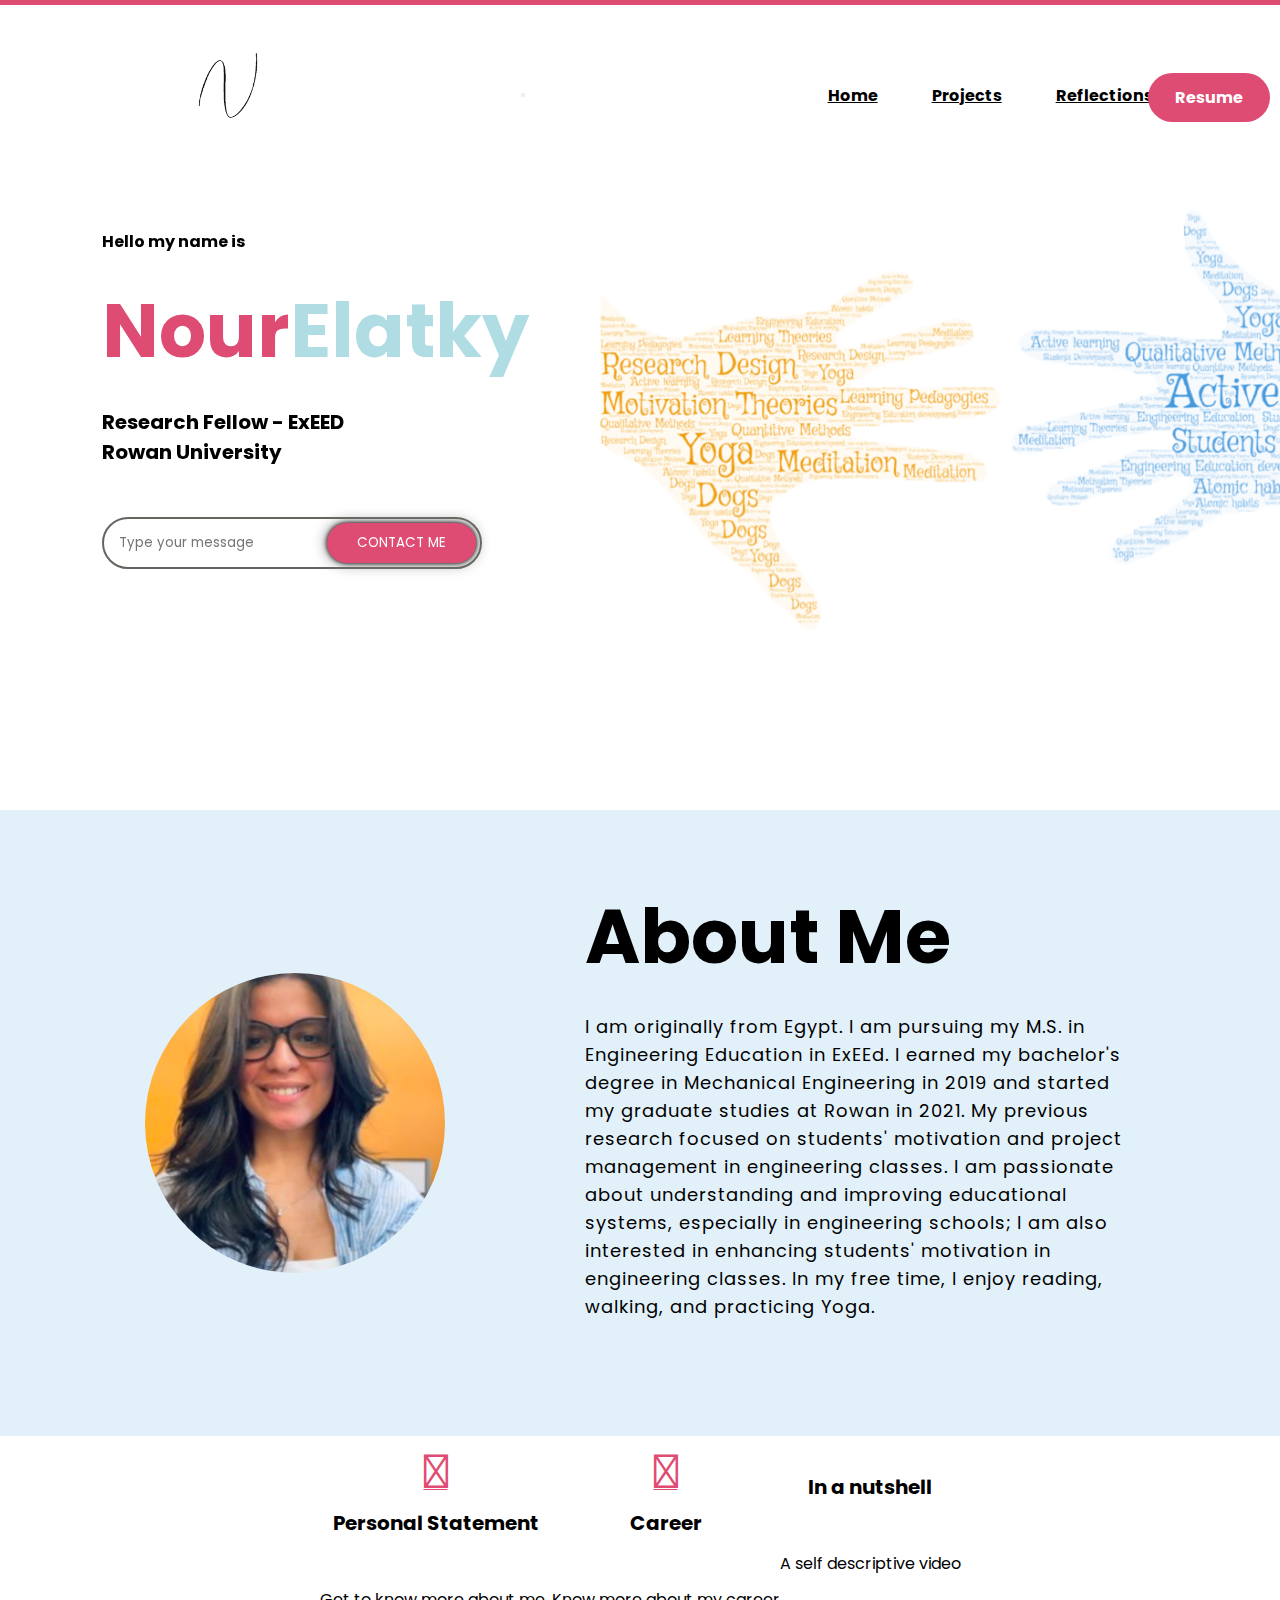
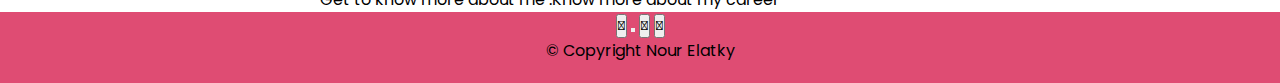
<file: index.html>
<!DOCTYPE html>
<html lang="en">
<head>
    <meta charset="UTF-8">
    <meta http-equiv="X-UA-Compatible" content="IE=edge">
    <meta name="viewport" content="width=device-width, initial-scale=1.0">
    <link rel="preconnect" href="https://fonts.googleapis.com">
    <link rel="preconnect" href="https://fonts.gstatic.com" crossorigin>
    <link href="https://fonts.googleapis.com/css2?family=Dancing+Script:wght@400;500;600;700&family=Josefin+Sans:wght@400;500;600&family=Montserrat:ital,wght@0,100;0,200;0,300;0,400;0,500;0,600;0,700;0,800;0,900;1,100;1,200;1,300;1,400;1,500;1,600;1,700;1,800;1,900&family=Poppins:ital,wght@0,100;0,200;0,300;0,400;0,500;0,700;0,800;0,900;1,100;1,200;1,300;1,400;1,500;1,600;1,700;1,800;1,900&family=Sacramento&display=swap" rel="stylesheet">
    <link rel="stylesheet" href="https://cdnjs.cloudflare.com/ajax/libs/font-awesome/6.2.1/css/all.min.css" integrity="sha512-MV7K8+y+gLIBoVD59lQIYicR65iaqukzvf/nwasF0nqhPay5w/9lJmVM2hMDcnK1OnMGCdVK+iQrJ7lzPJQd1w==" crossorigin="anonymous" referrerpolicy="no-referrer" />
    <link rel="stylesheet" href="https://cdnjs.cloudflare.com/ajax/libs/font-awesome/4.7.0/css/font-awesome.min.css">
    <link href="https://cdn.jsdelivr.net/npm/bootstrap@5.3.0-alpha1/dist/css/bootstrap.min.css" rel="stylesheet" integrity="sha384-GLhlTQ8iRABdZLl6O3oVMWSktQOp6b7In1Zl3/Jr59b6EGGoI1aFkw7cmDA6j6gD" crossorigin="anonymous">
    <script src="https://cdn.jsdelivr.net/npm/bootstrap@5.3.0-alpha1/dist/js/bootstrap.bundle.min.js" integrity="sha384-w76AqPfDkMBDXo30jS1Sgez6pr3x5MlQ1ZAGC+nuZB+EYdgRZgiwxhTBTkF7CXvN" crossorigin="anonymous"></script>
    <link rel="mask-icon" sizes="180x180" href="assets/images/apple-touch-icon.png">
    <link rel="mask-icon" type="image/png" sizes="32x32" href="assets/images/favicon-32x32.png">
    <link rel="mask-icon" type="image/png" sizes="16x16" href="assets/images/favicon-16x16.png">
    <link rel="manifest" href="assets/images/site.webmanifest">
    <link rel="mask-icon" href="assets/images/safari-pinned-tab.svg" color="#5bbad5">
    <meta name="msapplication-TileColor" content="#da532c">
    <meta name="theme-color" content="#ffffff">
    <link rel="stylesheet" href="assets/CSS/style.css">
    <title>Nour Elatky</title>
</head>
<body>
    <div class="hero">
        <nav class="navbar navbar-expand-lg navbar-light ">
            <img src="assets/images/n.png" alt="" class="logo">
            <button class="navbar-toggler" type="button" data-bs-toggle="collapse" data-bs-target="#navbarTogglerDemo01" aria-controls="navbarTogglerDemo01" aria-expanded="false" aria-label="Toggle navigation">
                <span class="navbar-toggler-icon"></span>
            </button>
            <div class="collapse navbar-collapse" id="navbarTogglerDemo01">
                <ul class="navbar-nav mx-auto">
                    <li class="nav-item">
                        <a class="nav-link" href="index.html">Home</a>
                    </li>
                    <li class="nav-item">
                        <a class="nav-link" href="projects.html">Projects</a>
                    </li>
                    
                    <li class="nav-item">
                        <a class="nav-link" href="reflections.html">Reflections</a>
                    </li>
                    <a target="_blank" href=assets/projects/Nourhan_Elatky_Resume.pdf class="btnn">Resume</a>
                    
                </ul>

            </div>
        </nav>
        <div class="content">
            <div class="text">
            <h4>Hello my name is</h4>
            <h1>Nour<span>Elatky</span></h1>
            <h3>Research Fellow - ExEED <br> Rowan University </h3>
        <div class="newslatter">
            <form action="mailto:elatky19@rowan.edu" method="post" enctype="text/plain">
                <input type="text" name="text" placeholder="Type your message">
                <input type="submit" name="Message" value="CONTACT ME" >
            </form>
        </div>
    </div>
    <div class="image">
        <img class="wardel" src="assets/images/My project.png" alt="">
    </div>
        </div>
    </div>
    <!-- About -->
    <section class="about">
    <div class="main">
        <img class="me" src="assets/images/me.png">
        <div class="about-text">
            <h2>About me</h2>
            <p> I am originally from Egypt. I am pursuing my M.S. in Engineering Education in ExEEd. 
                I earned my bachelor's degree in Mechanical Engineering in 2019 and started my graduate studies at Rowan in 2021. 
                My previous research focused on students' motivation and project management in engineering classes. 
                I am passionate about understanding and improving educational systems, especially in engineering schools; 
                I am also interested in enhancing students' motivation in engineering classes. In my free time, 
                I enjoy reading, walking, and practicing Yoga.</p>
            
        </div>
    </div>
</section>
<section id="features">
    <div class="container">
<div class="row">
  <div class="feature col-lg-4 col-sm-6">
    <a class= icon-ref href="ps.html"><i class="icon fa-solid fa-user fa-3x"></i></a>
  <h3 class="feature">Personal Statement</h3>
  <p class="txt">Get to know more about me .</p>
</div>
  <div class="f2 feature col-lg-4 col-sm-6">
     <a class="icon-ref" href="career.html"><i class="icon fa-solid fa-briefcase fa-3x"></i></a>
  <h3 class="feature">Career</h3>
  <p class="txt">Know more about my career</p>
</div>
<div class="f2 feature col-lg-4 col-sm-6">
    <a class="icon-ref" href="video.html"><i class="fa-solid fa-video fa-3x"></i></a>
 <h3 class="feature">In a nutshell</h3>
 <p class="txt">A self descriptive video</p>
</div>
</div>
</div>
</section>
<footer id="footer">
    <a href="https://instagram.com/nourmustafa.95?igshid=Zjc2ZTc4Nzk="><button type="button" class="btn btn-lg"> <i class="fa-brands fa-instagram"></i></i> </button></a>
    
    <a href="https://www.facebook.com/crestal.girl.nour?mibextid=LQQJ4d"><button type="button" class="btn btn-lg"> <i class="fa-brands fa-square-facebook"></i> </button></a>

    <a href="mailto:elatky19@rowan.edu"><button type="button" class="btn btn-lg"> <i class="fa-solid fa-envelope"></i> </button></a>
    
    <a href="https://www.linkedin.com/in/nourhan-elatky-84150724a/"><button type="button" class="btn btn-lg"> <i class="fa-brands fa-linkedin"></i> </button></a>

    <p>© Copyright Nour Elatky</p>

  </footer>

</body>
</html>
</file>
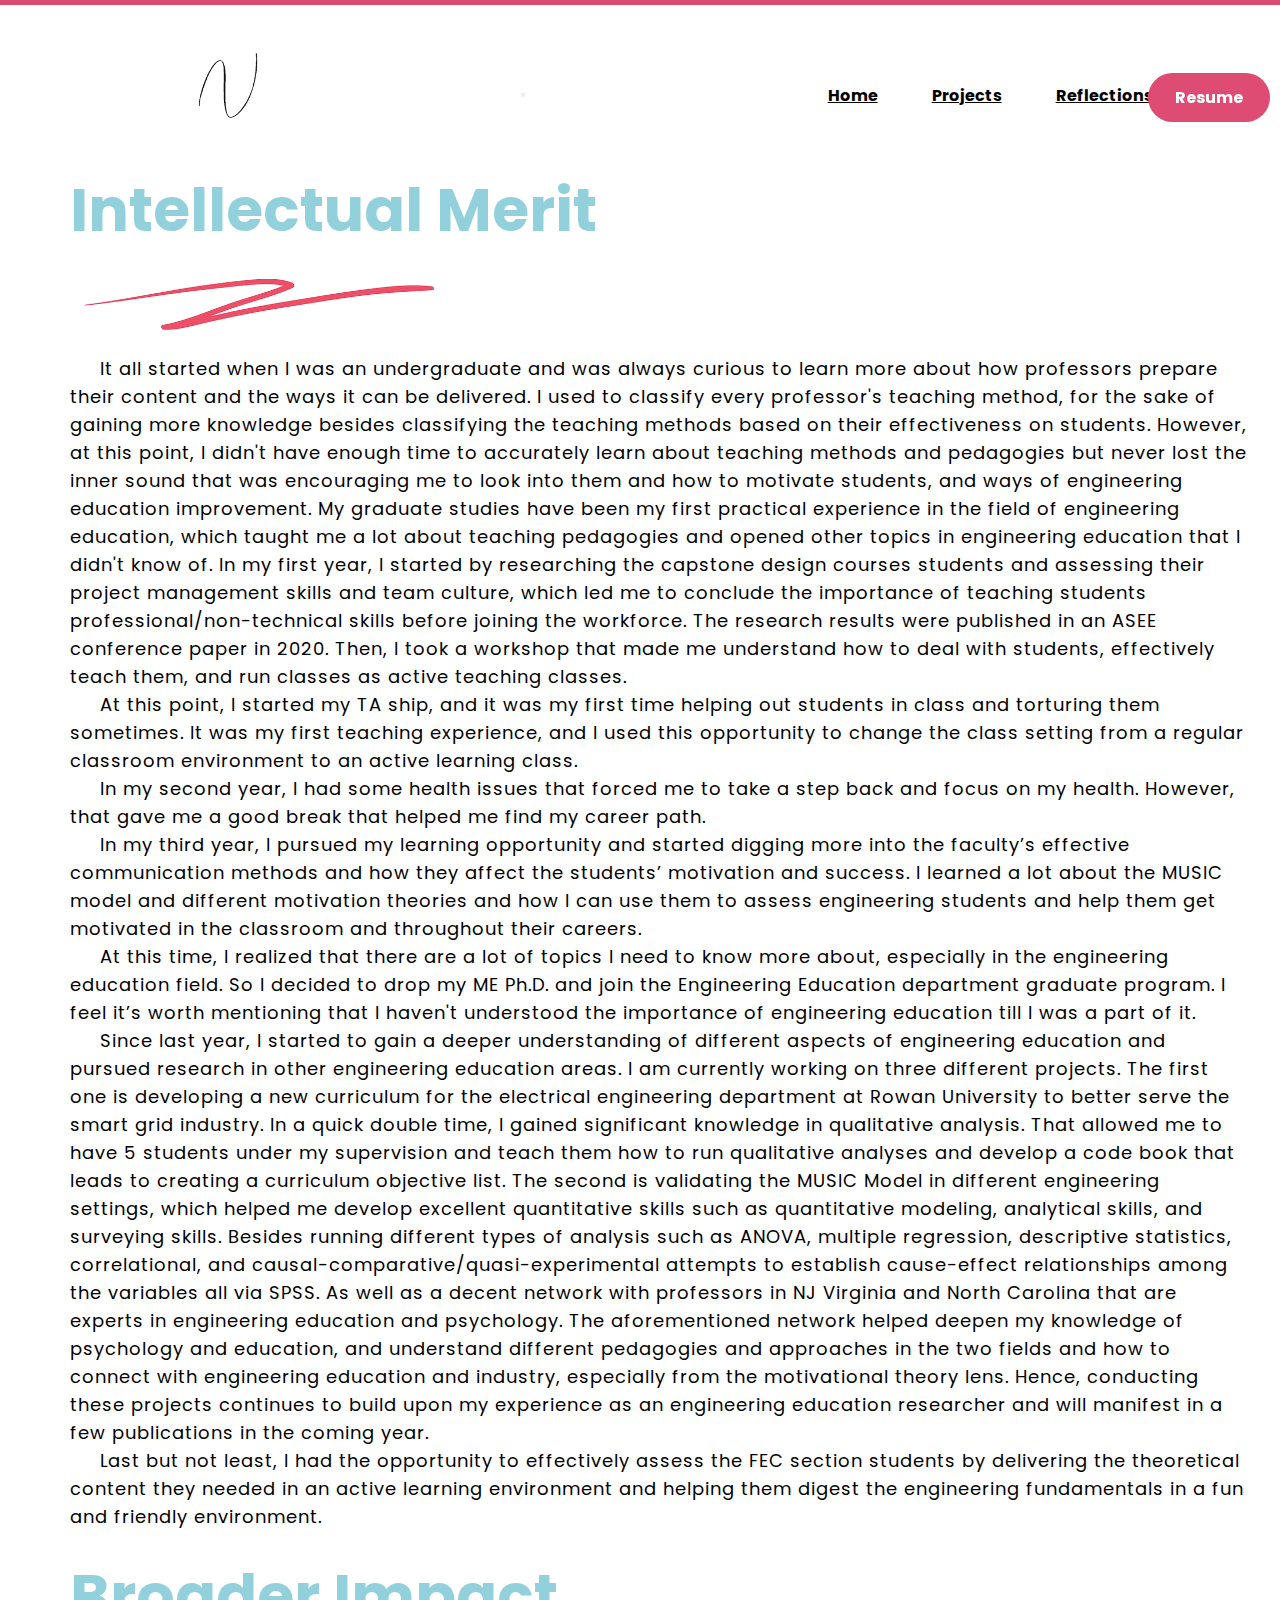
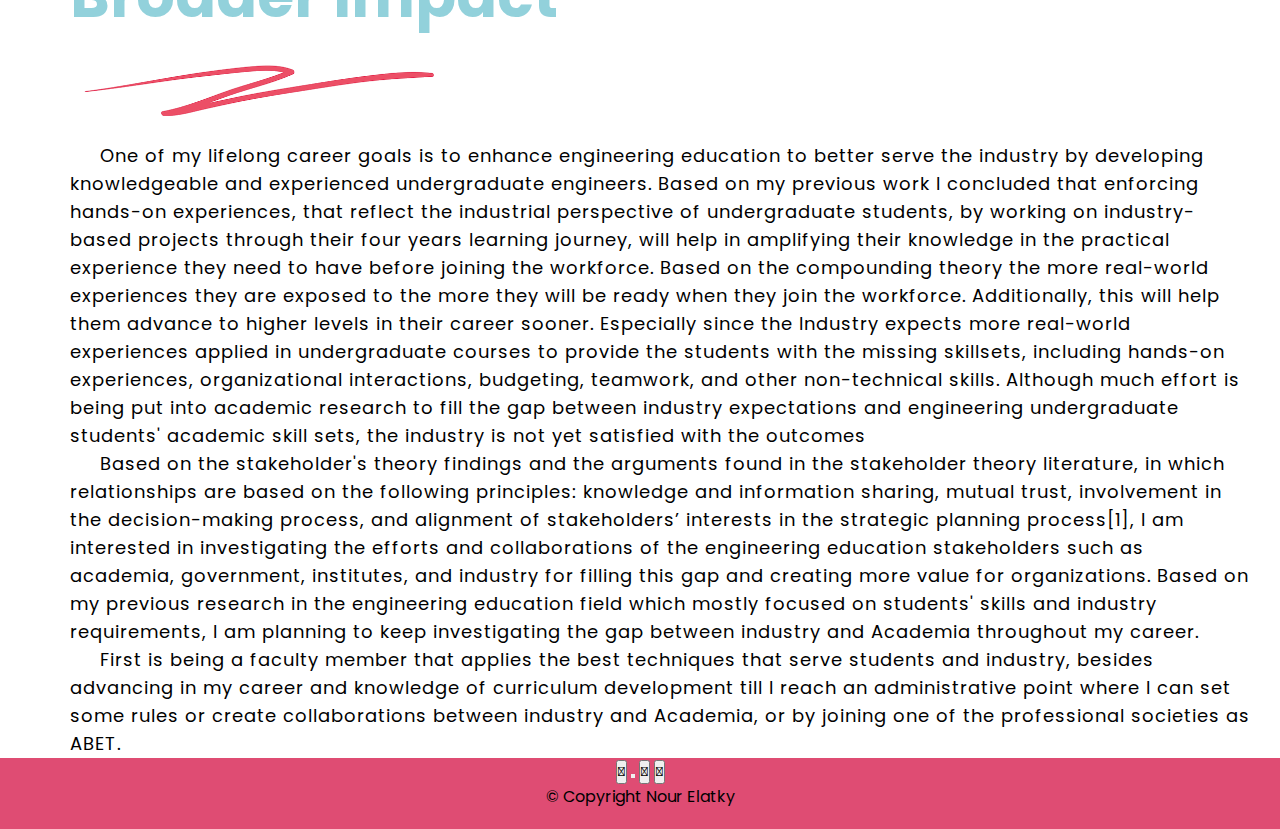
<file: career.html>
<!DOCTYPE html>
<html lang="en">
<head>
    <meta charset="UTF-8">
    <meta http-equiv="X-UA-Compatible" content="IE=edge">
    <meta name="viewport" content="width=device-width, initial-scale=1.0">
    <link rel="preconnect" href="https://fonts.googleapis.com">
    <link rel="preconnect" href="https://fonts.gstatic.com" crossorigin>
    <link href="https://fonts.googleapis.com/css2?family=Dancing+Script:wght@400;500;600;700&family=Josefin+Sans:wght@400;500;600&family=Montserrat:ital,wght@0,100;0,200;0,300;0,400;0,500;0,600;0,700;0,800;0,900;1,100;1,200;1,300;1,400;1,500;1,600;1,700;1,800;1,900&family=Poppins:ital,wght@0,100;0,200;0,300;0,400;0,500;0,700;0,800;0,900;1,100;1,200;1,300;1,400;1,500;1,600;1,700;1,800;1,900&family=Sacramento&display=swap" rel="stylesheet">
    <link rel="stylesheet" href="https://cdnjs.cloudflare.com/ajax/libs/font-awesome/6.2.1/css/all.min.css" integrity="sha512-MV7K8+y+gLIBoVD59lQIYicR65iaqukzvf/nwasF0nqhPay5w/9lJmVM2hMDcnK1OnMGCdVK+iQrJ7lzPJQd1w==" crossorigin="anonymous" referrerpolicy="no-referrer" />
    <link rel="stylesheet" href="https://cdnjs.cloudflare.com/ajax/libs/font-awesome/4.7.0/css/font-awesome.min.css">
    <link href="https://cdn.jsdelivr.net/npm/bootstrap@5.3.0-alpha1/dist/css/bootstrap.min.css" rel="stylesheet" integrity="sha384-GLhlTQ8iRABdZLl6O3oVMWSktQOp6b7In1Zl3/Jr59b6EGGoI1aFkw7cmDA6j6gD" crossorigin="anonymous">
    <script src="https://cdn.jsdelivr.net/npm/bootstrap@5.3.0-alpha1/dist/js/bootstrap.bundle.min.js" integrity="sha384-w76AqPfDkMBDXo30jS1Sgez6pr3x5MlQ1ZAGC+nuZB+EYdgRZgiwxhTBTkF7CXvN" crossorigin="anonymous"></script>
    <link rel="mask-icon" sizes="180x180" href="assets/images/apple-touch-icon.png">
    <link rel="mask-icon" type="image/png" sizes="32x32" href="assets/images/favicon-32x32.png">
    <link rel="mask-icon" type="image/png" sizes="16x16" href="assets/images/favicon-16x16.png">
    <link rel="manifest" href="assets/images/site.webmanifest">
    <link rel="mask-icon" href="assets/images/safari-pinned-tab.svg" color="#5bbad5">
    <meta name="msapplication-TileColor" content="#da532c">
    <meta name="theme-color" content="#ffffff">
    <link rel="stylesheet" href="assets/CSS/style.css">
    <title>Career</title>
</head>
<body>
    <div class="heroo">
        <nav class="navbar navbar-expand-lg navbar-light ">
            <img src="assets/images/n.png" alt="" class="logo">
            <button class="navbar-toggler" type="button" data-bs-toggle="collapse" data-bs-target="#navbarTogglerDemo01" aria-controls="navbarTogglerDemo01" aria-expanded="false" aria-label="Toggle navigation">
                <span class="navbar-toggler-icon"></span>
            </button>
            <div class="collapse navbar-collapse" id="navbarTogglerDemo01">
                <ul class="navbar-nav mx-auto">
                    <li class="nav-item">
                        <a class="nav-link" href="index.html">Home</a>
                    </li>
                    <li class="nav-item">
                        <a class="nav-link" href="projects.html">Projects</a>
                    </li>
                    
                    <li class="nav-item">
                        <a class="nav-link" href="reflections.html">Reflections</a>
                    </li>
                    <a target="_blank" href="assets/projects/Nourhan_Elatky_Resume.pdf" class="btnn">Resume</a>

                </ul>

            </div>
        </nav>
        <h1 class="psline">Intellectual Merit</h1>
        <img class="line" src="assets/images/line.png" alt="">
    </div>
    <p class="intm-text">It all started when I was an undergraduate and was always curious to learn more about how professors prepare their content and the ways it can be delivered. I used to classify every professor's teaching method, for the sake of gaining more knowledge besides classifying the teaching methods based on their effectiveness on students. However, at this point, I didn't have enough time to accurately learn about teaching methods and pedagogies but never lost the inner sound that was encouraging me to look into them and how to motivate students, and ways of engineering education improvement.  My graduate studies have been my first practical experience in the field of engineering education, which taught me a lot about teaching pedagogies and opened other topics in engineering education that I didn't know of. In my first year, I started by researching the capstone design courses students and assessing their project management skills and team culture, which led me to conclude the importance of teaching students professional/non-technical skills before joining the workforce. The research results were published in an ASEE conference paper in 2020. Then, I took a workshop that made me understand how to deal with students, effectively teach them, and run classes as active teaching classes.
    </p>
    <p class="intm-text">At this point, I started my TA ship, and it was my first time helping out students in class and torturing them sometimes. It was my first teaching experience, and I used this opportunity to change the class setting from a regular classroom environment to an active learning class. 
        
    </p>
    <p class="intm-text">In my second year, I had some health issues that forced me to take a step back and focus on my health. However, that gave me a good break that helped me find my career path. 
    </p>
    <p class="intm-text">In my third year, I pursued my learning opportunity and started digging more into the faculty’s effective communication methods and how they affect the students’ motivation and success. I learned a lot about the MUSIC model and different motivation theories and how I can use them to assess engineering students and help them get motivated in the classroom and throughout their careers. 
    </p>
    <p class="intm-text">At this time, I realized that there are a lot of topics I need to know more about, especially in the engineering education field. So I decided to drop my ME Ph.D. and join the Engineering Education department graduate program. I feel it’s worth mentioning that I haven't understood the importance of engineering education till I was a part of it. 
    </p>
    <p class="intm-text">Since last year, I started to gain a deeper understanding of different aspects of engineering education and pursued research in other engineering education areas. I am currently working on three different projects. The first one is developing a new curriculum for the electrical engineering department at Rowan University to better serve the smart grid industry. In a quick double time, I gained significant knowledge in qualitative analysis. That allowed me to have 5 students under my supervision and teach them how to run qualitative analyses and develop a code book that leads to creating a curriculum objective list. The second is validating the MUSIC Model in different engineering settings, which helped me develop excellent quantitative skills such as quantitative modeling, analytical skills, and surveying skills. Besides running different types of analysis such as ANOVA, multiple regression, descriptive statistics, correlational, and causal-comparative/quasi-experimental attempts to establish cause-effect relationships among the variables all via SPSS. As well as a decent network with professors in NJ Virginia and North Carolina that are experts in engineering education and psychology. The aforementioned network helped deepen my knowledge of psychology and education, and understand different pedagogies and approaches in the two fields and how to connect with engineering education and industry, especially from the motivational theory lens. Hence, conducting these projects continues to build upon my experience as an engineering education researcher and will manifest in a few publications in the coming year. 
    </p>
    <p class="intm-text">Last but not least, I had the opportunity to effectively assess the FEC section students by delivering the theoretical content they needed in an active learning environment and helping them digest the engineering fundamentals in a fun and friendly environment.
    </p>
    <h1 class="psline">Broader Impact</h1>
        <img class="line" src="assets/images/line.png" alt="">

        <p class="brimp-text">One of my lifelong career goals is to enhance engineering education to better serve the industry by developing knowledgeable and experienced undergraduate engineers. Based on my previous work I concluded that enforcing hands-on experiences, that reflect the industrial perspective of undergraduate students, by working on industry-based projects through their four years learning journey, will help in amplifying their knowledge in the practical experience they need to have before joining the workforce. Based on the compounding theory the more real-world experiences they are exposed to the more they will be ready when they join the workforce. Additionally,  this will help them advance to higher levels in their career sooner. Especially since the Industry expects more real-world experiences applied in undergraduate courses to provide the students with the missing skillsets, including hands-on experiences, organizational interactions, budgeting, teamwork, and other non-technical skills. Although much effort is being put into academic research to fill the gap between industry expectations and engineering undergraduate students' academic skill sets, the industry is not yet satisfied with the outcomes</p>
        <p class="brimp-text">Based on the stakeholder's theory findings and the arguments found in the stakeholder theory literature, in which relationships are based on the following principles: knowledge and information sharing, mutual trust, involvement in the decision-making process, and alignment of stakeholders’ interests in the strategic planning process[1], I am interested in investigating the efforts and collaborations of the engineering education stakeholders such as academia, government, institutes, and industry for filling this gap and creating more value for organizations. Based on my previous research in the engineering education field which mostly focused on students' skills and industry requirements, I am planning to keep investigating the gap between industry and Academia throughout my career.</p>
        <p class="brimp-text">First is being a faculty member that applies the best techniques that serve students and industry, besides advancing in my career and knowledge of curriculum development till I reach an administrative point where I can set some rules or create collaborations between industry and Academia, or by joining one of the professional societies as ABET.
        </p>
    
</body>
<footer id="footer">
    <a href="https://instagram.com/nourmustafa.95?igshid=Zjc2ZTc4Nzk="><button type="button" class="btn btn-lg"> <i class="fa-brands fa-instagram"></i></i> </button></a>
    
    <a href="https://www.facebook.com/crestal.girl.nour?mibextid=LQQJ4d"><button type="button" class="btn btn-lg"> <i class="fa-brands fa-square-facebook"></i> </button></a>

    <a href="mailto:elatky19@rowan.edu"><button type="button" class="btn btn-lg"> <i class="fa-solid fa-envelope"></i> </button></a>
    <a href="https://www.linkedin.com/in/nourhan-elatky-84150724a/"><button type="button" class="btn btn-lg"> <i class="fa-brands fa-linkedin"></i> </button></a>
    <p>© Copyright Nour Elatky</p>

  </footer>
</html>
</file>
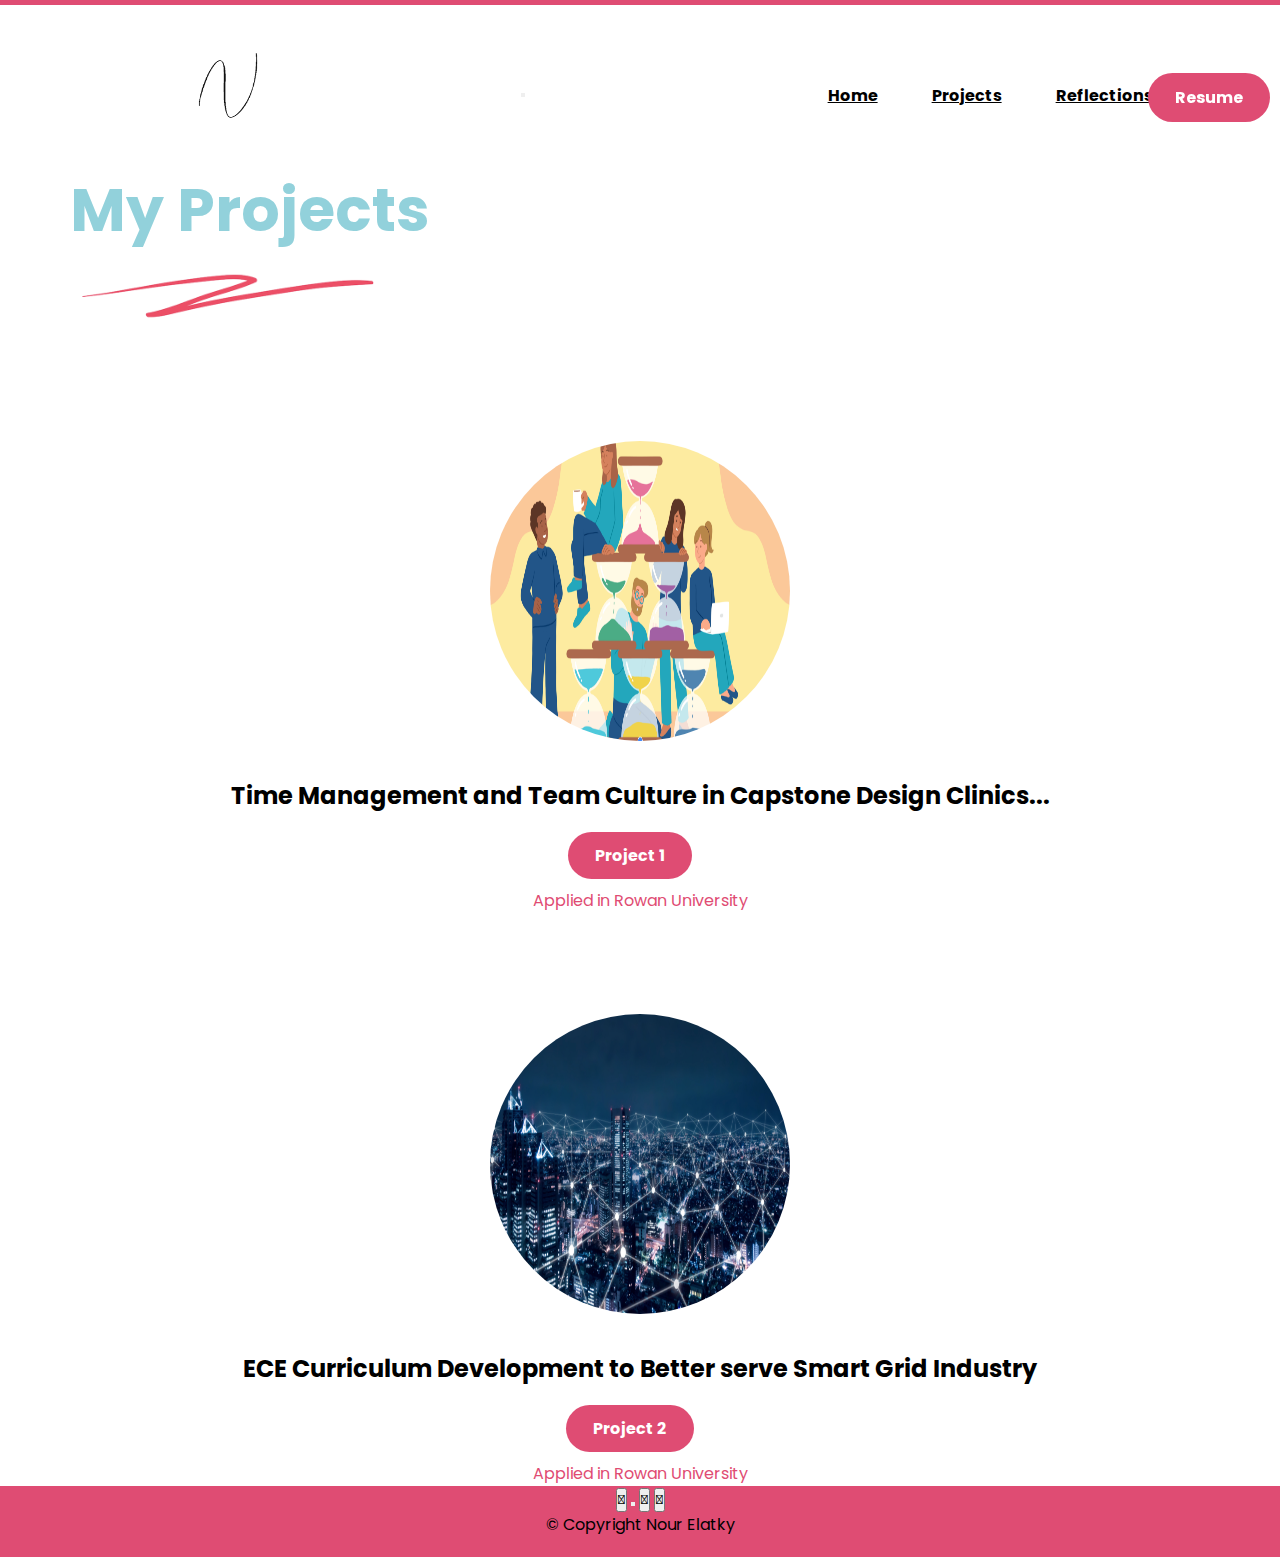
<file: projects.html>
<!DOCTYPE html>
<html lang="en">
<head>
    <meta charset="UTF-8">
    <meta http-equiv="X-UA-Compatible" content="IE=edge">
    <meta name="viewport" content="width=device-width, initial-scale=1.0">
    <link rel="preconnect" href="https://fonts.googleapis.com">
    <link rel="preconnect" href="https://fonts.gstatic.com" crossorigin>
    <link href="https://fonts.googleapis.com/css2?family=Dancing+Script:wght@400;500;600;700&family=Josefin+Sans:wght@400;500;600&family=Montserrat:ital,wght@0,100;0,200;0,300;0,400;0,500;0,600;0,700;0,800;0,900;1,100;1,200;1,300;1,400;1,500;1,600;1,700;1,800;1,900&family=Poppins:ital,wght@0,100;0,200;0,300;0,400;0,500;0,700;0,800;0,900;1,100;1,200;1,300;1,400;1,500;1,600;1,700;1,800;1,900&family=Sacramento&display=swap" rel="stylesheet">
    <link rel="stylesheet" href="https://cdnjs.cloudflare.com/ajax/libs/font-awesome/6.2.1/css/all.min.css" integrity="sha512-MV7K8+y+gLIBoVD59lQIYicR65iaqukzvf/nwasF0nqhPay5w/9lJmVM2hMDcnK1OnMGCdVK+iQrJ7lzPJQd1w==" crossorigin="anonymous" referrerpolicy="no-referrer" />
    <link rel="stylesheet" href="https://cdnjs.cloudflare.com/ajax/libs/font-awesome/4.7.0/css/font-awesome.min.css">
    <link href="https://cdn.jsdelivr.net/npm/bootstrap@5.3.0-alpha1/dist/css/bootstrap.min.css" rel="stylesheet" integrity="sha384-GLhlTQ8iRABdZLl6O3oVMWSktQOp6b7In1Zl3/Jr59b6EGGoI1aFkw7cmDA6j6gD" crossorigin="anonymous">
    <script src="https://cdn.jsdelivr.net/npm/bootstrap@5.3.0-alpha1/dist/js/bootstrap.bundle.min.js" integrity="sha384-w76AqPfDkMBDXo30jS1Sgez6pr3x5MlQ1ZAGC+nuZB+EYdgRZgiwxhTBTkF7CXvN" crossorigin="anonymous"></script>
    <link rel="mask-icon" sizes="180x180" href="assets/images/apple-touch-icon.png">
    <link rel="mask-icon" type="image/png" sizes="32x32" href="assets/images/favicon-32x32.png">
    <link rel="mask-icon" type="image/png" sizes="16x16" href="assets/images/favicon-16x16.png">
    <link rel="manifest" href="assets/images/site.webmanifest">
    <link rel="mask-icon" href="assets/images/safari-pinned-tab.svg" color="#5bbad5">
    <meta name="msapplication-TileColor" content="#da532c">
    <meta name="theme-color" content="#ffffff">
    <link rel="stylesheet" href="assets/CSS/style.css">
    <title>My Projects</title>
</head>
<body>
    <div class="heroo">
        <nav class="navbar navbar-expand-lg navbar-light ">
            <img src="assets/images/n.png" alt="" class="logo">
            <button class="navbar-toggler" type="button" data-bs-toggle="collapse" data-bs-target="#navbarTogglerDemo01" aria-controls="navbarTogglerDemo01" aria-expanded="false" aria-label="Toggle navigation">
                <span class="navbar-toggler-icon"></span>
            </button>
            <div class="collapse navbar-collapse" id="navbarTogglerDemo01">
                <ul class="navbar-nav mx-auto">
                    <li class="nav-item">
                        <a class="nav-link" href="index.html">Home</a>
                    </li>
                    <li class="nav-item">
                        <a class="nav-link" href="projects.html">Projects</a>
                    </li>
                    
                    <li class="nav-item">
                        <a class="nav-link" href="reflections.html">Reflections</a>
                    </li>
                    <a target="_blank" href=assets/projects/Nourhan_Elatky_Resume.pdf class="btnn">Resume</a>
                    
                </ul>

                </ul>

            </div>
        </nav>
        <h1 class="psline">My Projects</h1>
        <img class="linep" src="assets/images/line.png" alt="">
    </div>
    <div class="P1">
        <img class="p1-img" src="assets/images/p1.png" alt="">
        
        <h2 class="p-text" >Time Management and Team Culture in Capstone Design Clinics...
        </h2>
        <a style=" position: relative; margin-top: 30px;" target="_blank" href="assets/projects/student-perceptions-of-project-management-and-team-culture-within-capstone-projects (2).pdf" class="btnn">Project 1</a>
        <p style="color: #DF4C73 ; margin-top: 20px; text-align: center;" > Applied in Rowan University</p>
    </div>
    <div class="P1">
        <img class="p1-img" src="assets/images/p2.png" alt="">
        <h2 class="p-text">ECE Curriculum Development to Better serve Smart Grid  Industry 
        </h2>
        <a style=" position: relative; margin-top: 30px; text-align: center;" target="_blank" href="assets/projects/Copy of Smart Grid.pdf" class="btnn">Project 2</a>

        <p style="color: #DF4C73; margin-top: 20px; text-align: center;"> Applied in Rowan University</p>
    </div>

    
</body>
<footer id="footer">
    <a href="https://instagram.com/nourmustafa.95?igshid=Zjc2ZTc4Nzk="><button type="button" class="btn btn-lg"> <i class="fa-brands fa-instagram"></i></i> </button></a>
    
    <a href="https://www.facebook.com/crestal.girl.nour?mibextid=LQQJ4d"><button type="button" class="btn btn-lg"> <i class="fa-brands fa-square-facebook"></i> </button></a>

    <a href="mailto:elatky19@rowan.edu"><button type="button" class="btn btn-lg"> <i class="fa-solid fa-envelope"></i> </button></a>
    
    <a href="https://www.linkedin.com/in/nourhan-elatky-84150724a/"><button type="button" class="btn btn-lg"> <i class="fa-brands fa-linkedin"></i> </button></a>

    <p>© Copyright Nour Elatky</p>

  </footer>
</html>
</file>
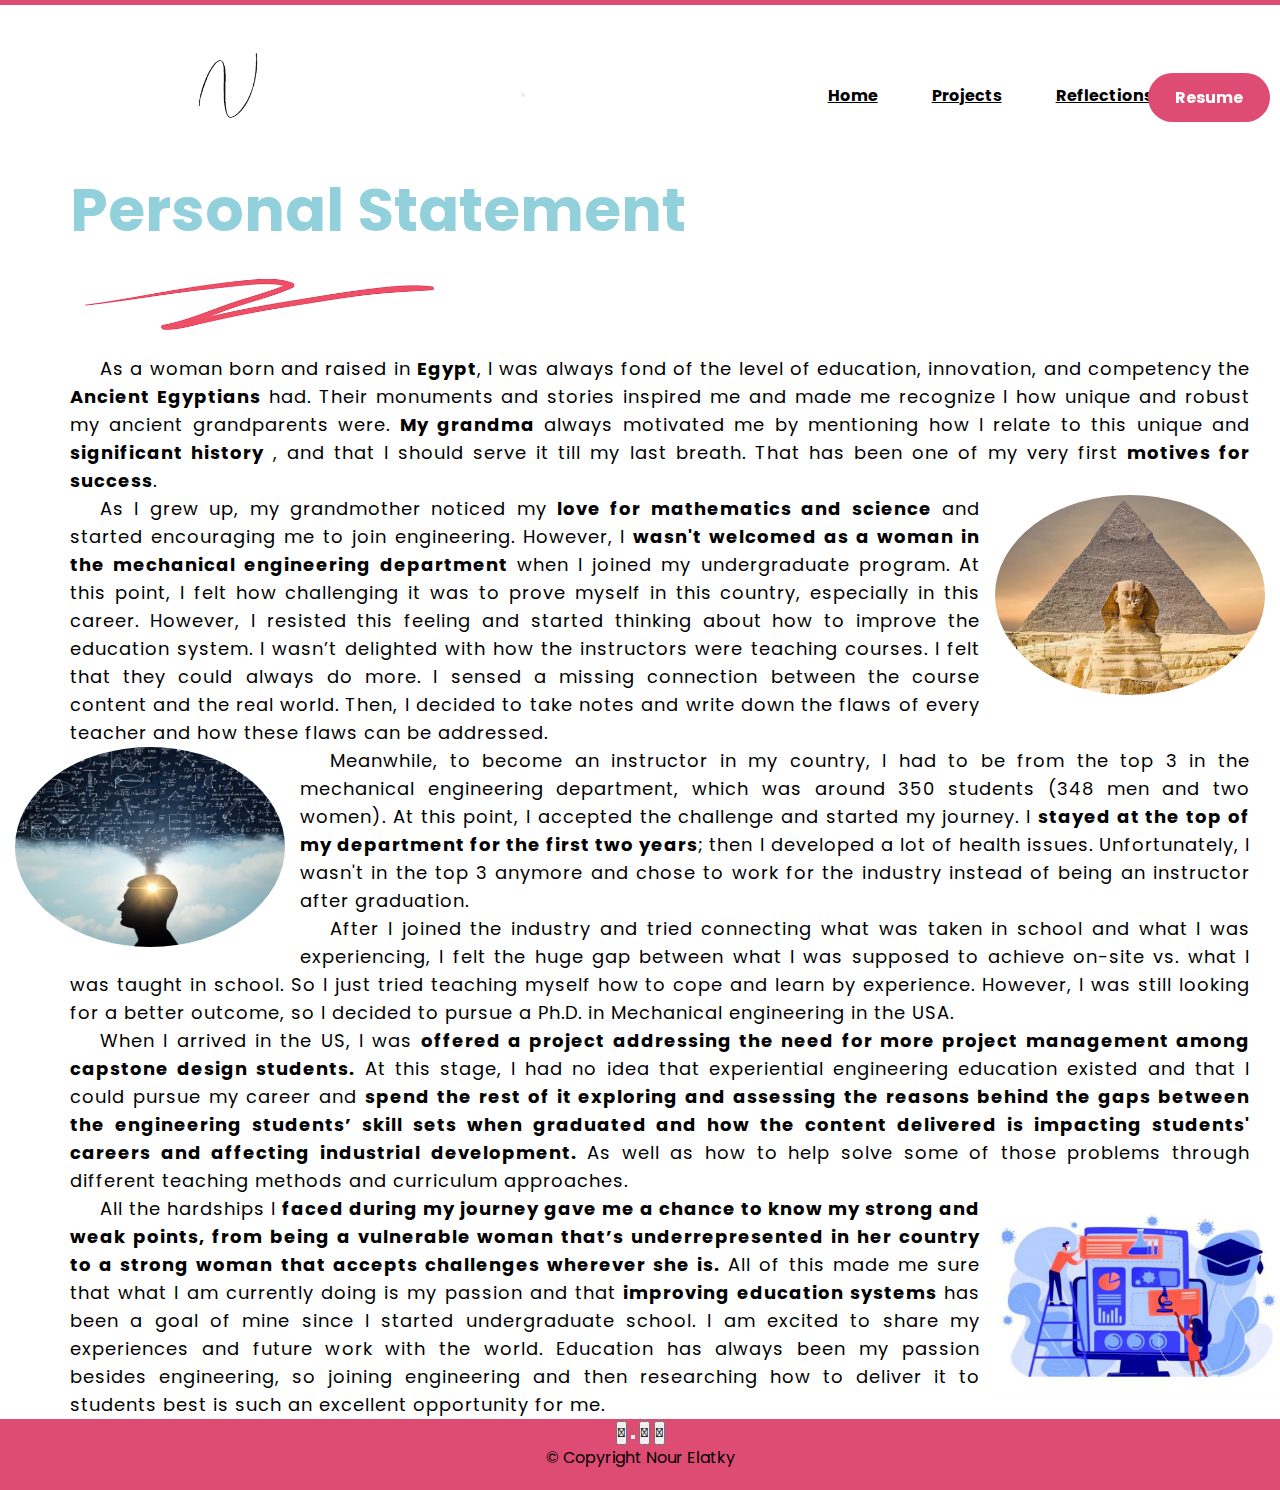
<file: ps.html>
<!DOCTYPE html>
<html lang="en">
<head>
    <meta charset="UTF-8">
    <meta http-equiv="X-UA-Compatible" content="IE=edge">
    <meta name="viewport" content="width=device-width, initial-scale=1.0">
    <link rel="preconnect" href="https://fonts.googleapis.com">
    <link rel="preconnect" href="https://fonts.gstatic.com" crossorigin>
    <link href="https://fonts.googleapis.com/css2?family=Dancing+Script:wght@400;500;600;700&family=Josefin+Sans:wght@400;500;600&family=Montserrat:ital,wght@0,100;0,200;0,300;0,400;0,500;0,600;0,700;0,800;0,900;1,100;1,200;1,300;1,400;1,500;1,600;1,700;1,800;1,900&family=Poppins:ital,wght@0,100;0,200;0,300;0,400;0,500;0,700;0,800;0,900;1,100;1,200;1,300;1,400;1,500;1,600;1,700;1,800;1,900&family=Sacramento&display=swap" rel="stylesheet">
    <link rel="stylesheet" href="https://cdnjs.cloudflare.com/ajax/libs/font-awesome/6.2.1/css/all.min.css" integrity="sha512-MV7K8+y+gLIBoVD59lQIYicR65iaqukzvf/nwasF0nqhPay5w/9lJmVM2hMDcnK1OnMGCdVK+iQrJ7lzPJQd1w==" crossorigin="anonymous" referrerpolicy="no-referrer" />
    <link rel="stylesheet" href="https://cdnjs.cloudflare.com/ajax/libs/font-awesome/4.7.0/css/font-awesome.min.css">
    <link href="https://cdn.jsdelivr.net/npm/bootstrap@5.3.0-alpha1/dist/css/bootstrap.min.css" rel="stylesheet" integrity="sha384-GLhlTQ8iRABdZLl6O3oVMWSktQOp6b7In1Zl3/Jr59b6EGGoI1aFkw7cmDA6j6gD" crossorigin="anonymous">
    <script src="https://cdn.jsdelivr.net/npm/bootstrap@5.3.0-alpha1/dist/js/bootstrap.bundle.min.js" integrity="sha384-w76AqPfDkMBDXo30jS1Sgez6pr3x5MlQ1ZAGC+nuZB+EYdgRZgiwxhTBTkF7CXvN" crossorigin="anonymous"></script>
    <link rel="mask-icon" sizes="180x180" href="assets/images/apple-touch-icon.png">
    <link rel="mask-icon" type="image/png" sizes="32x32" href="assets/images/favicon-32x32.png">
    <link rel="mask-icon" type="image/png" sizes="16x16" href="assets/images/favicon-16x16.png">
    <link rel="manifest" href="assets/images/site.webmanifest">
    <link rel="mask-icon" href="assets/images/safari-pinned-tab.svg" color="#5bbad5">
    <meta name="msapplication-TileColor" content="#da532c">
    <meta name="theme-color" content="#ffffff">
    <link rel="stylesheet" href="assets/CSS/style.css">
    <title>Personal Statement</title>
</head>
<body>
    <div class="heroo">
        <nav class="navbar navbar-expand-lg navbar-light ">
            <img src="assets/images/n.png" alt="" class="logo">
            <button class="navbar-toggler" type="button" data-bs-toggle="collapse" data-bs-target="#navbarTogglerDemo01" aria-controls="navbarTogglerDemo01" aria-expanded="false" aria-label="Toggle navigation">
                <span class="navbar-toggler-icon"></span>
            </button>
            <div class="collapse navbar-collapse" id="navbarTogglerDemo01">
                <ul class="navbar-nav mx-auto">
                    <li class="nav-item">
                        <a class="nav-link" href="index.html">Home</a>
                    </li>
                    <li class="nav-item">
                        <a class="nav-link" href="projects.html">Projects</a>
                    </li>
                  
                    <li class="nav-item">
                        <a class="nav-link" href="reflections.html">Reflections</a>
                    </li>
                    <a target="_blank" href="assets/projects/Nourhan_Elatky_Resume.pdf" class="btnn">Resume</a>

                </ul>

            </div>
        </nav>
        <h1 class="psline">Personal Statement</h1>
        <img class="line" src="assets/images/line.png" alt="">
    </div>
    
    
    <p class="ps-text"> As a woman born and raised in <b>Egypt</b>, I was always fond of the level of education, innovation, 
        and competency the <b>Ancient Egyptians</b> had. Their monuments and stories inspired me and made me recognize l how unique and robust my ancient grandparents were. 
        <b>My grandma</b> always motivated me by mentioning how I relate to this unique and <b>significant history</b> , and that I should serve it till my last breath. 
        That has been one of my very first <b>motives for success</b>.
    </p>
    <img class="ps1-img" src="assets/images/1.png" alt="">
    
    
    <p class="ps-text"> As I grew up, my grandmother noticed my <b>love for mathematics and science</b> and started encouraging me to join engineering. 
        However, I <b>wasn't welcomed as a woman in the mechanical engineering department</b> when I joined my undergraduate program.  
        At this point, I felt how challenging it was to prove myself in this country, especially in this career. 
        However, I resisted this feeling and started thinking about how to improve the education system. 
        I wasn’t delighted with how the instructors were teaching courses. 
        I felt that they could always do more. I sensed a missing connection between the course content and the real world. 
        Then, I decided to take notes and write down the flaws of every teacher and how these flaws can be addressed. 
    </p>
    <img class="ps2-img" src="assets/images/2.png" alt="">
    <p class="ps-text"> Meanwhile, to become an instructor in my country, I had to be from the top 3 in the mechanical engineering department, which was around 350 students (348 men and two women). 
        At this point, I accepted the challenge and started my journey. I <b>stayed at the top of my department for the first two years</b>; then I developed a lot of health issues. 
        Unfortunately, I wasn't in the top 3 anymore and chose to work for the industry instead of being an instructor after graduation. 

    </p>
    <p class="ps-text"> After I joined the industry and tried connecting what was taken in school and what I was experiencing, I felt the huge gap between what I was supposed to achieve on-site vs. what I was taught in school. So I just tried teaching myself how to cope and learn by experience. However, I was still looking for a better outcome, so I decided to pursue a Ph.D. in Mechanical engineering in the USA.</p>
    <p class="ps-text">When I arrived in the US, I was <b>offered a project addressing the need for more project management among capstone design students.</b>  
        At this stage, I had no idea that experiential engineering education existed and that I could pursue my career and <b>spend the rest of it exploring and assessing the reasons behind the gaps between the engineering students’ skill sets when graduated and how the content delivered is impacting students' careers and affecting industrial development.</b> 
        As well as how to help solve some of those problems through different teaching methods and curriculum approaches. 
    </p>
    <img class="ps3-img" src="assets/images/3.png" alt="">
    <p class="ps-text"> All the hardships I <b>faced during my journey gave me a chance to know my strong and weak points, from being a vulnerable woman that’s underrepresented in her country to a strong woman that accepts challenges wherever she is.</b> 
        All of this made me sure that what I am currently doing is my passion and that <b>improving education systems</b> has been a goal of mine since I started undergraduate school. I am excited to share my experiences and future work with the world. 
        Education has always been my passion besides engineering, so joining engineering and then researching how to deliver it to students best is such an excellent opportunity for me. 

    </p>
    
</body>
<footer id="footer">
    <a href="https://instagram.com/nourmustafa.95?igshid=Zjc2ZTc4Nzk="><button type="button" class="btn btn-lg"> <i class="fa-brands fa-instagram"></i></i> </button></a>
    
    <a href="https://www.facebook.com/crestal.girl.nour?mibextid=LQQJ4d"><button type="button" class="btn btn-lg"> <i class="fa-brands fa-square-facebook"></i> </button></a>

    <a href="mailto:elatky19@rowan.edu"><button type="button" class="btn btn-lg"> <i class="fa-solid fa-envelope"></i> </button></a>
    
    <a href="https://www.linkedin.com/in/nourhan-elatky-84150724a/"><button type="button" class="btn btn-lg"> <i class="fa-brands fa-linkedin"></i> </button></a>

    <p>© Copyright Nour Elatky</p>

  </footer>
</html>
</file>
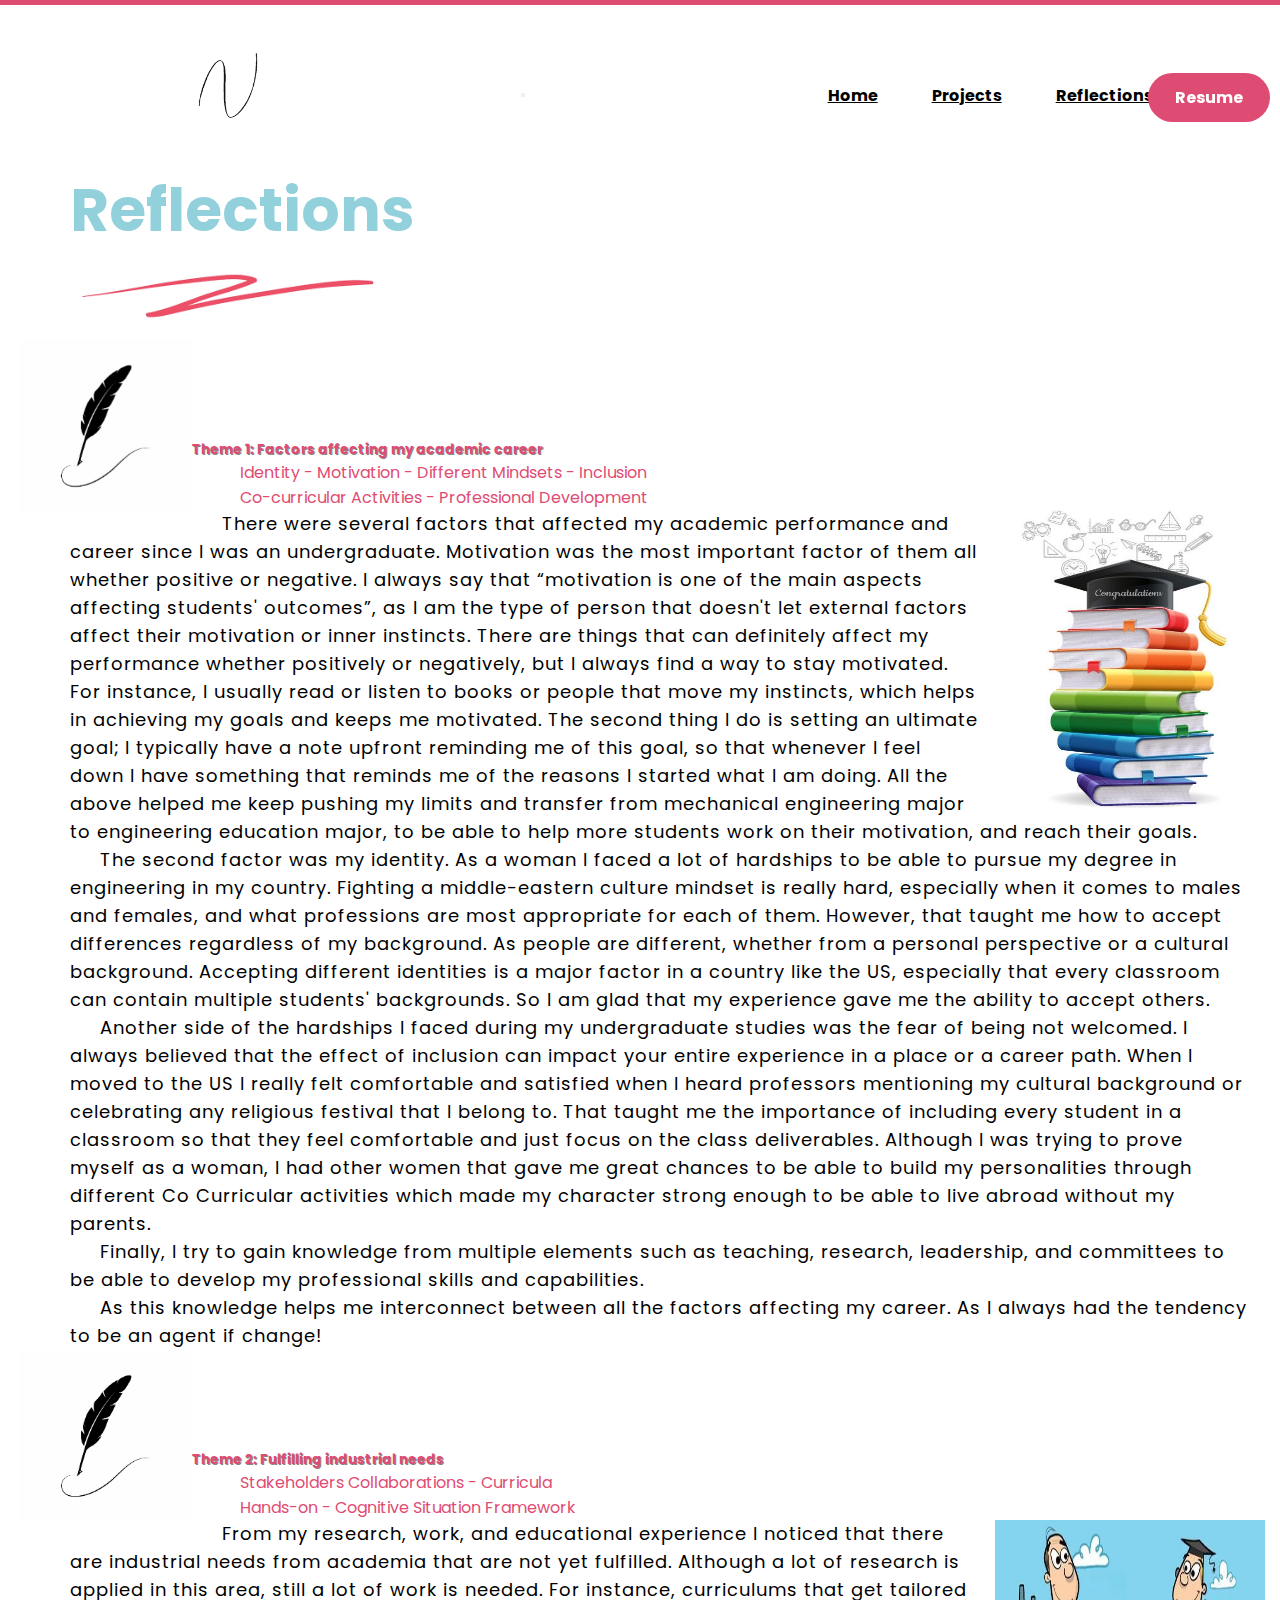
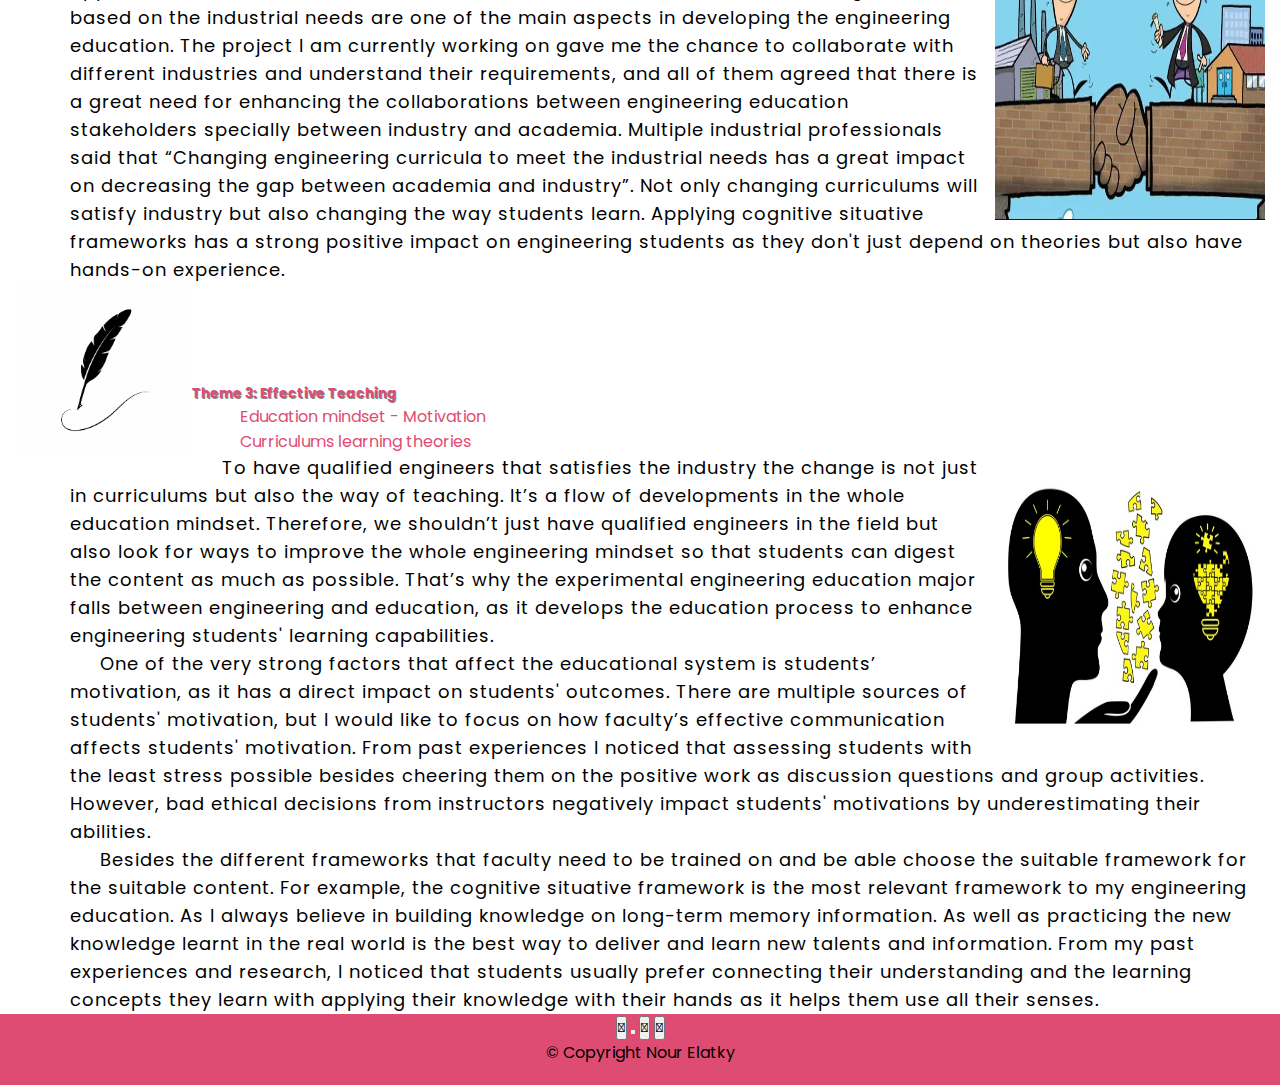
<file: reflections.html>
<!DOCTYPE html>
<html lang="en">
<head>
    <meta charset="UTF-8">
    <meta http-equiv="X-UA-Compatible" content="IE=edge">
    <meta name="viewport" content="width=device-width, initial-scale=1.0">
    <link rel="preconnect" href="https://fonts.googleapis.com">
    <link rel="preconnect" href="https://fonts.gstatic.com" crossorigin>
    <link href="https://fonts.googleapis.com/css2?family=Dancing+Script:wght@400;500;600;700&family=Josefin+Sans:wght@400;500;600&family=Montserrat:ital,wght@0,100;0,200;0,300;0,400;0,500;0,600;0,700;0,800;0,900;1,100;1,200;1,300;1,400;1,500;1,600;1,700;1,800;1,900&family=Poppins:ital,wght@0,100;0,200;0,300;0,400;0,500;0,700;0,800;0,900;1,100;1,200;1,300;1,400;1,500;1,600;1,700;1,800;1,900&family=Sacramento&display=swap" rel="stylesheet">
    <link rel="stylesheet" href="https://cdnjs.cloudflare.com/ajax/libs/font-awesome/6.2.1/css/all.min.css" integrity="sha512-MV7K8+y+gLIBoVD59lQIYicR65iaqukzvf/nwasF0nqhPay5w/9lJmVM2hMDcnK1OnMGCdVK+iQrJ7lzPJQd1w==" crossorigin="anonymous" referrerpolicy="no-referrer" />
    <link rel="stylesheet" href="https://cdnjs.cloudflare.com/ajax/libs/font-awesome/4.7.0/css/font-awesome.min.css">
    <link href="https://cdn.jsdelivr.net/npm/bootstrap@5.3.0-alpha1/dist/css/bootstrap.min.css" rel="stylesheet" integrity="sha384-GLhlTQ8iRABdZLl6O3oVMWSktQOp6b7In1Zl3/Jr59b6EGGoI1aFkw7cmDA6j6gD" crossorigin="anonymous">
    <script src="https://cdn.jsdelivr.net/npm/bootstrap@5.3.0-alpha1/dist/js/bootstrap.bundle.min.js" integrity="sha384-w76AqPfDkMBDXo30jS1Sgez6pr3x5MlQ1ZAGC+nuZB+EYdgRZgiwxhTBTkF7CXvN" crossorigin="anonymous"></script>
    <link rel="mask-icon" sizes="180x180" href="assets/images/apple-touch-icon.png">
    <link rel="mask-icon" type="image/png" sizes="32x32" href="assets/images/favicon-32x32.png">
    <link rel="mask-icon" type="image/png" sizes="16x16" href="assets/images/favicon-16x16.png">
    <link rel="manifest" href="assets/images/site.webmanifest">
    <link rel="mask-icon" href="assets/images/safari-pinned-tab.svg" color="#5bbad5">
    <meta name="msapplication-TileColor" content="#da532c">
    <meta name="theme-color" content="#ffffff">
    <link rel="stylesheet" href="assets/CSS/style.css">
    <title>Reflections</title>
</head>
<body>
    <div class="heroo">
        <nav class="navbar navbar-expand-lg navbar-light ">
            <img src="assets/images/n.png" alt="" class="logo">
            <button class="navbar-toggler" type="button" data-bs-toggle="collapse" data-bs-target="#navbarTogglerDemo01" aria-controls="navbarTogglerDemo01" aria-expanded="false" aria-label="Toggle navigation">
                <span class="navbar-toggler-icon"></span>
            </button>
            <div class="collapse navbar-collapse" id="navbarTogglerDemo01">
                <ul class="navbar-nav mx-auto">
                    <li class="nav-item">
                        <a class="nav-link" href="index.html">Home</a>
                    </li>
                    <li class="nav-item">
                        <a class="nav-link" href="projects.html">Projects</a>
                    </li>
                    <li class="nav-item">
                        <a class="nav-link" href="reflections.html">Reflections</a>
                    </li>
                    <a target="_blank" href="assets/projects/Nourhan_Elatky_Resume.pdf" class="btnn">Resume</a>

                </ul>

            </div>
        </nav>
        <h1 class="psline">Reflections</h1>
        <img class="linep" src="assets/images/line.png" alt="">
    </div> 
        <img class="theme" src="assets/images/themee.jpeg" alt="">
        <h5 class="text-theme">Theme 1: Factors affecting my academic career
        </h5>
    <p class="keywords">Identity - Motivation - Different Mindsets - Inclusion<br>
        Co-curricular Activities - Professional Development
       </p>
       <img class="r1-img" src="assets/images/factors affectting academic career .jpeg" alt="">

       <p class="r-text">There were several factors that affected my academic performance and career since I was an undergraduate. Motivation was the most important factor of them all whether positive or negative. I always say that “motivation is one of the main aspects affecting students' outcomes”,  as I am the type of person that doesn't let external factors affect their motivation or inner instincts. There are things that can definitely affect my performance whether positively or negatively, but I always find a way to stay motivated. For instance, I usually read or listen to books or people that move my instincts, which helps in achieving my goals and keeps me	motivated. The second thing I do is setting an ultimate goal; I typically have a note upfront reminding me of this goal, so that whenever I feel down I have something that reminds me of the reasons I started what I am doing. All the above helped me keep pushing my limits and transfer from mechanical engineering major to engineering education major, to be able to help more students work on their motivation, and reach their goals. </p>
    <p class="r-text">The second factor was my identity. As a woman I faced a lot of hardships to be able to pursue my degree in engineering in my country. Fighting a middle-eastern culture mindset is really hard, especially when it comes to males and females, and what professions are most appropriate for each of them. However, that taught me how to accept differences regardless of my background. As people are different, whether from a personal perspective or a cultural background. Accepting different identities  is a major factor in a country like the US, especially that every classroom can contain multiple students' backgrounds. So I am glad that my experience gave me the ability to accept others.</p>
    <p class="r-text">Another side of the hardships I faced during my undergraduate studies was the fear of being not welcomed. I always believed that the effect of inclusion can impact your entire experience in a place or a career path. When I moved to the US I really felt comfortable and satisfied when I heard professors mentioning my cultural background or celebrating any religious festival that I belong to. That taught me the importance of including every student in a classroom so that they feel comfortable and just focus on the class deliverables. 
        Although I was trying to prove myself as a woman, I had other women that gave me great chances to be able to build my personalities through different Co Curricular activities which made my character strong enough to be able to live abroad without my parents. 
        </p>
    <p class="r-text">Finally, I try to gain knowledge from multiple elements such as teaching, research, leadership, and committees to be able to develop my professional skills and capabilities. </p>
    <p class="r-text">As this knowledge helps me interconnect between all the factors affecting my career. As I always had the tendency to be an agent if change!
    </p>
    
    <img class="theme" src="assets/images/themee.jpeg" alt="">
        <h5 class="text-theme">Theme 2:  Fulfilling industrial needs
        </h5>
    <p class="keywords">Stakeholders Collaborations - Curricula <br> Hands-on - 
        Cognitive Situation Framework 

       </p>
       <img class="r1-img" src="assets/images/Fullfiling industrial needs.jpeg" alt="">

    <p class="r-text">From my research, work, and educational experience I noticed that there are industrial needs from academia that are not yet fulfilled. Although a lot of research is applied in this area, still a lot of work is needed. For instance, curriculums that get tailored based on the industrial needs are one of the main aspects in developing the engineering education. The project I am currently working on gave me the chance to collaborate with different industries and understand their requirements, and all of them agreed that there is a great need for enhancing the collaborations between engineering education stakeholders specially between industry and academia. Multiple industrial professionals said that “Changing engineering curricula to meet the industrial needs has a great impact on decreasing the gap between academia and industry”. Not only changing curriculums will satisfy industry but also changing the way students learn. Applying cognitive situative frameworks has a strong positive impact on engineering students as they don't just depend on theories but also have hands-on experience. 
    </p>
    
    <img class="theme" src="assets/images/themee.jpeg" alt="">
        <h5 class="text-theme">Theme 3: Effective Teaching
        </h5>
    <p class="keywords">Education mindset - Motivation <br> Curriculums 
         learning theories 


       </p>
       <img class="r1-img" src="assets/images/effective-teaching.jpeg" alt="">

    <p class="r-text">To have qualified engineers that satisfies the industry the change is not just in curriculums but also the way of teaching. It’s a flow of developments in the whole education mindset. Therefore, we shouldn’t just have qualified engineers in the field but also look for ways to improve the whole engineering mindset so that students can digest the content as much as possible. That’s why the experimental engineering education major falls between engineering and education, as it develops the education process to enhance engineering students' learning capabilities. </p>
    <p class="r-text">One of the very strong factors that affect the educational system is students’ motivation, as it has a direct impact on students' outcomes. There are multiple sources of students' motivation, but I would like to focus on how faculty’s effective communication affects students' motivation. From past experiences I noticed that assessing students with the least stress possible besides cheering them on the positive work as discussion questions and group activities. However, bad ethical decisions from instructors negatively impact students' motivations by underestimating their abilities. 
    </p>
    <p class="r-text">Besides the different frameworks that faculty need to be trained on and be able choose the suitable framework for the suitable content. For example, the cognitive situative framework is the most relevant framework to my engineering education. As I always believe in building knowledge on long-term memory information. As well as practicing the new knowledge learnt in the real world is the best way to deliver and learn new talents and information. From my past experiences and research, I noticed that students usually prefer connecting their understanding and the learning concepts they learn with applying their knowledge with their hands as it helps them use all their senses. 
    </p>

</body>
<footer id="footer">
    <a href="https://instagram.com/nourmustafa.95?igshid=Zjc2ZTc4Nzk="><button type="button" class="btn btn-lg"> <i class="fa-brands fa-instagram"></i></i> </button></a>
    
    <a href="https://www.facebook.com/crestal.girl.nour?mibextid=LQQJ4d"><button type="button" class="btn btn-lg"> <i class="fa-brands fa-square-facebook"></i> </button></a>

    <a href="mailto:elatky19@rowan.edu"><button type="button" class="btn btn-lg"> <i class="fa-solid fa-envelope"></i> </button></a>
    <a href="https://www.linkedin.com/in/nourhan-elatky-84150724a/"><button type="button" class="btn btn-lg"> <i class="fa-brands fa-linkedin"></i> </button></a>
    <p>© Copyright Nour Elatky</p>

  </footer>
</html>
</file>
<file: assets/CSS/style.css>
*{
    padding: 0%;
    margin: 0%;
    font-family: 'Poppins', sans-serif;
    box-sizing:border-box;

}
.logo{
    height: 100px;
    width: 140px;
    position: relative;
    left: 60px;

}

.hero{
    height:90vh;
    /* max-width: 90%; */
    background-color: #fff;
    /* background-size: cover; */
    background-position: center;
    backface-visibility: hidden;
    border-top: solid #DF4C73 5px;
    position: relative;
    
}
.heroo{
    width: 100%;
    background-color: #fff;
    background-size: cover;
    background-position: center;
    backface-visibility: hidden;
    border-top: solid #DF4C73 5px;
}
/* .nav-bar{
    position:absolute;
    left: 50%;
} */
nav{
    display: flex;
    align-items: center;
    justify-content: space-between;
    padding-top: 40px;
    padding-left: 8%;
    padding-right: 8%;

}

span{
    color: #b0dde4;
}
nav ul li{
    list-style-type: none;
    display: inline-block;
    padding: 10px 25px;
}
.nav-link{
    color: black;
    text-transform: capitalize;
    font-weight: bold;
}
.nav-link:hover{
    color: #DF4C73;
}

.btnn{
    background-color: #DF4C73;
    color:#fff;
    text-align: center;
    text-decoration: none;
    border: 2px solid transparent;
    font-weight: bold;
    padding: 10px 25px;
    border-radius: 30px;
    transition: transform .4s;
    position: absolute;
    right: 10px;
}
.btnn:hover{
    transform: scale(1.2);
    background-color: #DF4C73;
    color: #fff;
}
.content{
    display: grid;
    align-items: center; 
    grid-template-columns: 1fr 1fr 1fr;
    column-gap: 5px;
    text-align: justify;
    position: relative;
    padding-left: 8%; 
    max-width: 100%;
}
.wardel{
    width: 650px;
    height: auto;
    /* max-width: 100%; */
}
h1{
    color: #DF4C73;
    margin: 20px 0px 20px;
    font-size: 75px;
}
h3{
    color: black;
    font-size: 20px;
    margin-bottom: 50px;
}
.newslatter form{
    width: 380px;
    max-width: 100%;
    position: relative;
}
.newslatter form input:first-child{
    display: inline-block;
    width: 100%;
    padding: 14px 130px 14px 15px;
    border: 2px solid #65655F;
    outline: none;
    border-radius: 30px;
}
.newslatter form input:last-child{
    position: absolute;
    display: inline-block;
    outline: none;
    border: none;
    padding: 10px 30px;
    border-radius: 30px;
    background-color: #DF4C73;
    color: white;
    box-shadow: 0px 0px 5px #000, 0px 0px 15px #858585;
    top: 6px;
    right: 6px;
}
.about, .Career{
    width:100%;
    padding:70px 0px;
    background-color: #e2f0f9;
}
.about img{
    height: 300px;
    width: 300px;
    border-radius: 100%;
}
.about-text{
    width: 550px;
}
.main{
    width: 1130px;
    max-width: 95%;
    margin: 0 auto;
    display: flex;
    align-items: center;
    justify-content: space-around;
}
.about-text h2, .ps-text h2, .br-imp h2{
color: #000;
font-size: 75px ;
text-transform: capitalize;
margin-bottom: 20px;
}
.about-text h5{
    color: #000;
    letter-spacing: 2px;
    font-size: 22px;
    margin-bottom: 25px;
    text-transform: capitalize;
}
.about-text p, .int-mer p, .br-imp p{
    color: #000;
    letter-spacing: 1px;
    line-height: 28px;
    font-size: 18px;
    margin-bottom: 45px;
}

.me2{
    height: 300px;
    width: 300px;
    text-align: right;
}
.career-head{
    text-align: center;
    font-size: 40px;
    letter-spacing: 2px;
}
.int-mer h2{
    color: #000;
    font-size: 75px ;
    text-transform: capitalize;
    margin-bottom: 20px;
}
.ps-text{
    text-align: justify;
    width: 100%;
    letter-spacing: 1px;
    line-height: 28px;
    font-size: 18px;
    /* margin-bottom: 45px; */
    padding-left: 70px;
    padding-right: 30px;
    text-indent: 30px;
    

}
.intm-text, .brimp-text,.r-text{
    width: 100%;
    letter-spacing: 1px;
    line-height: 28px;
    font-size: 18px;
    padding-left: 70px;
    padding-right: 30px;
    text-indent: 30px;
}
.wardel{
    width: 850px;
    height: 500px;
    margin-left: 60px;
   

}
#features{
    position:relative;
    
    
}
.feature{
    text-align: center;
    line-height: 1.5;
}
.icon{
line-height: 1.5;
}

.icon-ref{
    color: #DF4C73;
}
.icon:hover{
    transform: scale(1.2);
    color: #DF4C73;
}
#footer{
    background-color: #DF4C73;
    padding-bottom: 20px;
    text-align: center;
    bottom: 0;
}
.btn:hover{
    color: #000;
}
.ps{
    padding-bottom: 60px;
}
/* personal statement */
.psline{
color: #92d1db ;
font-size: 60px;
padding-left: 70px;
margin-bottom: 0px;
}
.line{
    position: relative;
    width: 30%;
    top: 0.1px;
    left: 70px;
    margin-top: 0px;
    padding-top: 0rem;
}
.linep{
    position: relative;
    width: 25%;
    top: 0.1px;
    left: 70px;
    margin-top: 0px;
    padding-top: 0rem;

}
.p1-img{
    border-radius: 100%;
    width: 300px;
    height: 300px;
    margin-top: 100px;
}
.P1{
    text-align: center;
    margin-top: 1px;
    position: relative;
   
}
.p-text{
    margin-bottom: 30px;
    margin-top: 30px;
}
.row{
    display: flex;
  align-items: center;
  justify-content: center;
}
@media (max-width: 1000px) {
    .hero{
        max-width: 100%;
    }
    .text {
      position: relative;
      left:30px;
    }
  
    .wardel {
        height: auto;
        position: absolute;
        float: left;
        top:270px;
        margin-left: 0;
        padding-left: 0;
        width: 650px ;

        right: 10px;
    }
    .about{
        position: relative;
        margin-top: 150px;
        max-width: 100%;
    }
  }
  .navigation{
    position: relative;
    padding-left: 20px;
  }
  .ps1-img{
    height: 200px;
    width: 300px;
    float: right;
    padding-left: 15px;
    border-radius: 100%;
    padding-right: 15px;
  }
  .ps2-img{
    height: 200px;
    width: 300px;
    float: left;
    padding-left: 15px;
    border-radius: 100%;
    padding-right: 15px;
  }
  .ps3-img{
    height: 200px;
    width: 300px;
    float: right;
    position: relative;
    /* top: 30px; */
    padding-left: 15px;
  }
  
  video{
    margin: auto 200px auto 200px;
  }
  .theme{
    position: relative;
    flex-wrap: wrap;
    width: 15%;
    top: 0.1px;
    float: left;
    margin-top: 0px;
    padding-top: 0rem;
    padding-left: 20px;
  }
  .text-theme{
    padding-top: 100px;
    text-align: justify;
    color: #DF4C73;
    font-weight: bolder;
    text-shadow: 0.7px 0.7px #858585;
  }
  .keywords{
    color: #DF4C73;
    padding-left: 240px;
  }
  .r1-img{
    height: 300px;
    width: 300px;
    float: right;
    padding-left: 15px;
    padding-right: 15px;

  }
@media (max-width: 600px){
    .text {
        text-align:center;
    }
    .wardel {
        height: auto;
        position: absolute;
        float: left;
        top: 320px;
        width: 90% ;
        right: 10px;
    text-align:center; }
    .main img{
        height:150px;
        width:150px;
        display:flex;
        order:-1;

    }
  }
</file>
